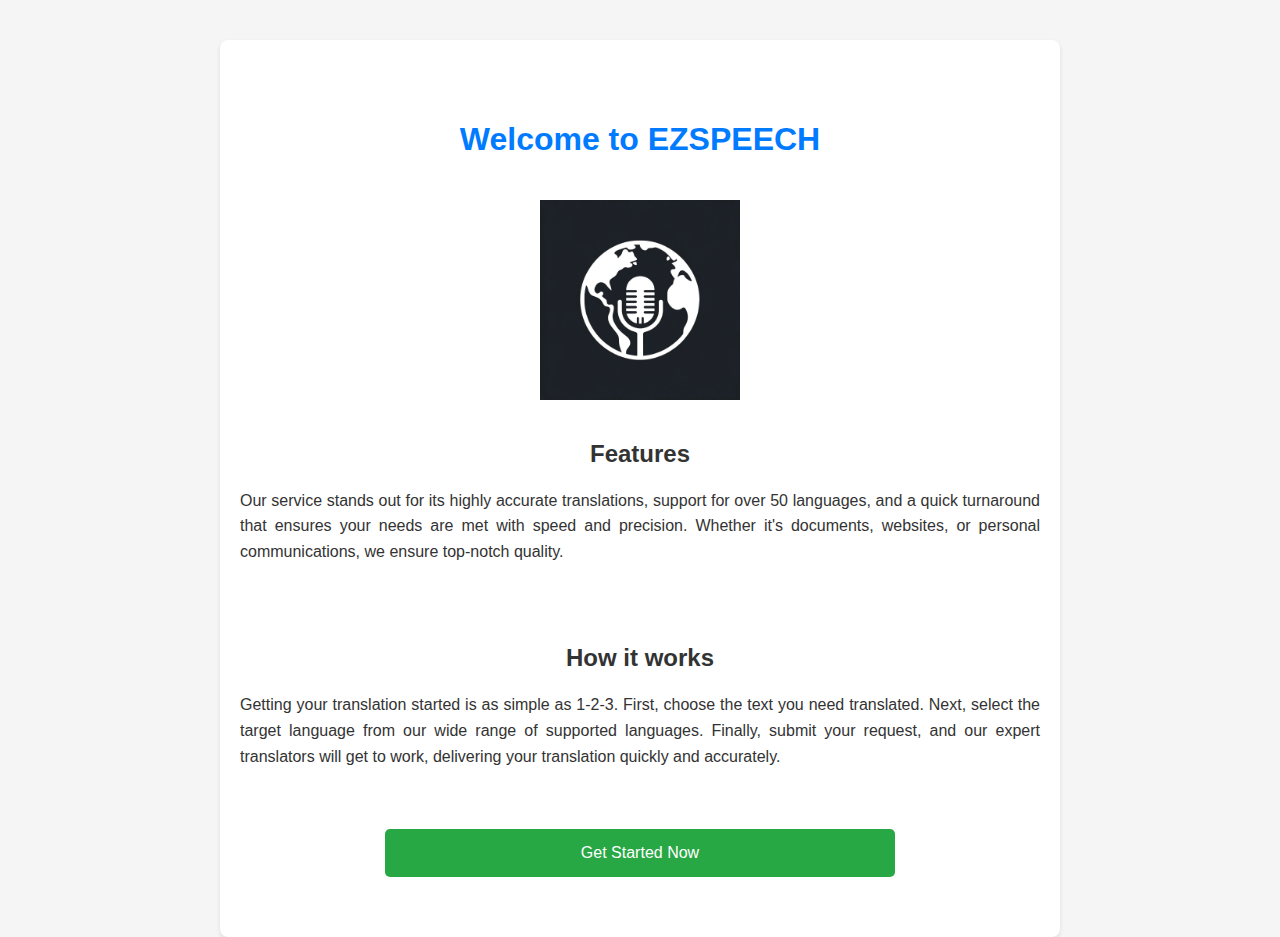
<file: frontend/index.html>
<!DOCTYPE html>
<html lang="en">
<head>
    <meta charset="UTF-8">
    <meta name="viewport" content="width=device-width, initial-scale=1.0">
    <title>Conversion Translation Service</title>
    <link href="index.css" rel="stylesheet">
</head>
<body>
    <div class="container">
        <header>
            <h1>Welcome to EZSPEECH</h1>
        </header>
        
        <img src="logo.webp" alt="logo" class="main-image">

        <section class="features">
            <h2>Features</h2>
            <p>
                Our service stands out for its highly accurate translations, support for over 50 languages, and a quick turnaround that ensures your needs are met with speed and precision. Whether it's documents, websites, or personal communications, we ensure top-notch quality.
            </p>
        </section>
        
        <section class="how-it-works">
            <h2>How it works</h2>
            <p>
                Getting your translation started is as simple as 1-2-3. First, choose the text you need translated. Next, select the target language from our wide range of supported languages. Finally, submit your request, and our expert translators will get to work, delivering your translation quickly and accurately.
            </p>
        </section>
        
        <a href="translate.html" class="cta-button">Get Started Now</a>
    </div>
</body>
</html>
</file>
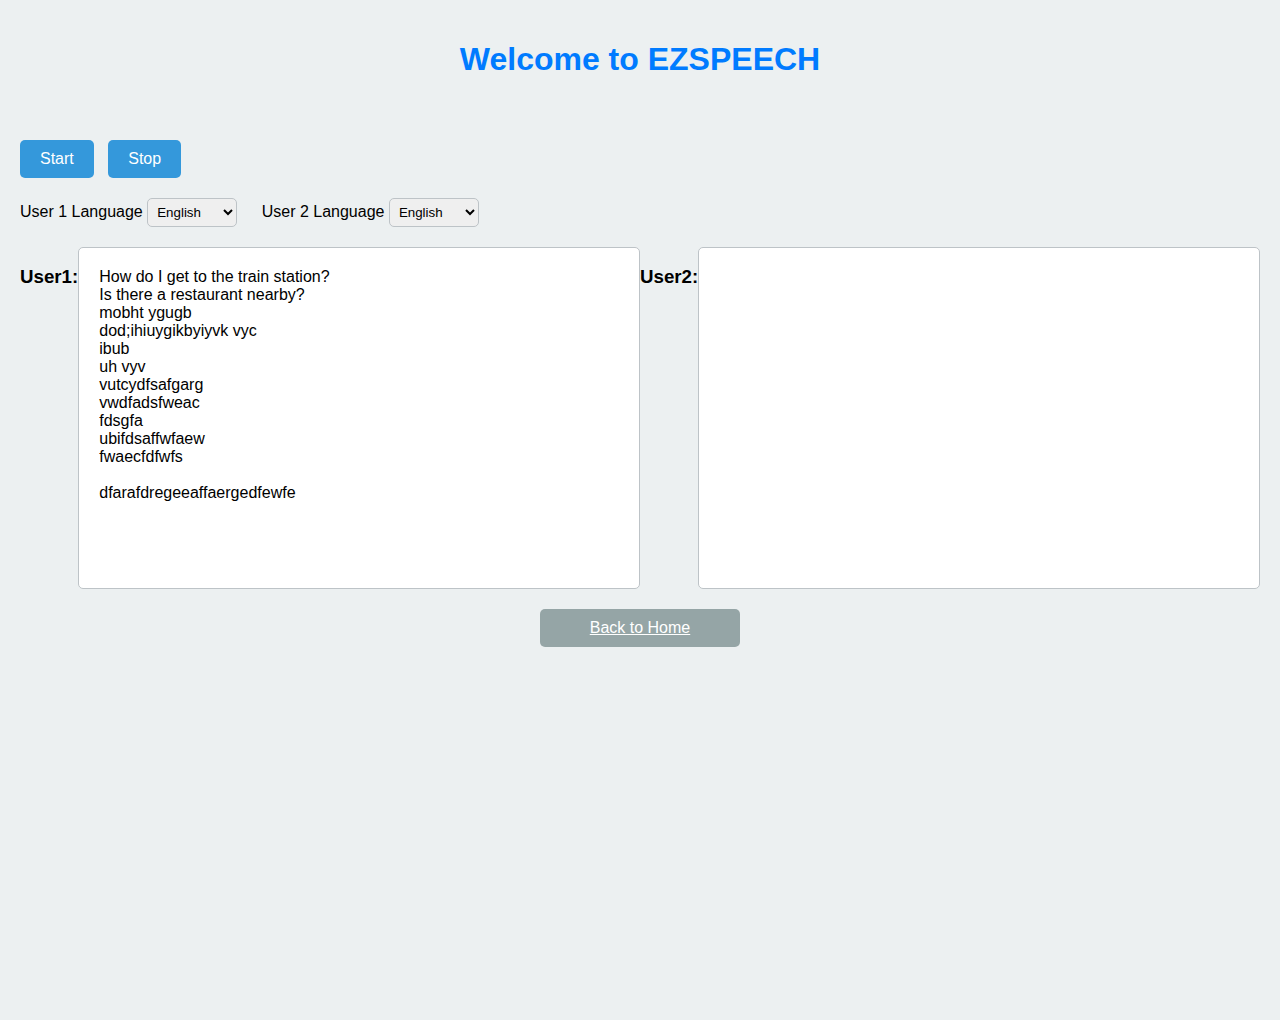
<file: frontend/translate.html>
<!DOCTYPE html>
<html lang="en">
<head>
    <meta charset="UTF-8">
    <meta name="viewport" content="width=device-width, initial-scale=1.0">
    <title>Language Conversion Tool</title>
    <link href="translate.css" rel="stylesheet">
</head>
<body>
    <header>
        <h1>Welcome to EZSPEECH</h1>
    </header>
    <div class="container">
        <div class="buttons">
            <button id="startButton" class="button">Start</button>
            <button id="stopButton" class="button">Stop</button>
        </div>
        <div class="language-selectors">
            <div class="language-selector">
                <label for="user1Language">User 1 Language</label>
                <select id="user1Language" class="language-dropdown">
                    <option value="en">English</option>
                    <option value="es">Spanish</option>
                    <option value="fr">French</option>
                    <option value="de">German</option>
                    <option value="it">Italian</option>
                    <option value="ja">Japanese</option>
                    <option value="zh">Chinese</option>
                    <option value="ko">Korean</option>
                    <option value="ru">Russian</option>
                    <option value="ar">Arabic</option>
                </select>
            </div>
            <div class="language-selector">
                <label for="user2Language">User 2 Language</label>
                <select id="user2Language" class="language-dropdown">
                    <option value="en">English</option>
                    <option value="es">Spanish</option>
                    <option value="fr">French</option>
                    <option value="de">German</option>
                    <option value="it">Italian</option>
                    <option value="ja">Japanese</option>
                    <option value="zh">Chinese</option>
                    <option value="ko">Korean</option>
                    <option value="ru">Russian</option>
                    <option value="ar">Arabic</option>
                </select>
            </div>
        </div>
       
        
        
        <div class="main-content">
            <h3 class="listen">User1:</h3>
            <div class="listening" id="listening">
                <h3></h3>
                <!-- User input will be displayed here -->
            </div>
            <h3 class="response">User2:</h3>
            <div class="responses" id="responses">
                <h3></h3>
                <!-- Responses will be listed here -->
            </div>
        </div>
        <a href="index.html" class="button" id="backButton">Back to Home</a>
    </div>
</body>
<script src="script.js"></script>
  
</html>
</file>
<file: frontend/index.css>
body {
    font-family: 'Roboto', sans-serif;
    margin: 0;
    padding: 0;
    background-color: #f5f5f5;
    color: #333;
}
.container {
    max-width: 800px;
    margin: 0 auto;
    padding: 40px 20px;
    background-color: #ffffff;
    box-shadow: 0 2px 4px rgba(0,0,0,0.1);
    border-radius: 8px;
    margin-top: 40px;
}
header, section {
    padding: 20px 0;
}
h1 {
    text-align: center;
    color: #007bff;
}
h2 {
    text-align: center;
    color: #333;
    margin-bottom: 20px;
}
.features, .how-it-works {
    text-align: center;
}
.feature-item, .step {
    background-color: #007bff;
    color: #ffffff;
    padding: 10px;
    border-radius: 4px;
    margin: 10px 0;
    display: inline-block;
    width: auto;
}
.cta-button {
    display: block;
    width: 60%;
    margin: 20px auto;
    padding: 15px;
    text-align: center;
    background-color: #28a745;
    color: white;
    text-decoration: none;
    border-radius: 5px;
    transition: background-color 0.3s ease;
}
.cta-button:hover {
    background-color: #218838;
}
p {
    text-align: justify;
    line-height: 1.6;
    margin-bottom: 20px;
}

.main-image {
    max-width: 25%; /* Makes the image responsive */
    height: auto; /* Maintains aspect ratio */
    display: block; /* Prevents inline elements from affecting the layout */
    margin: 0 auto; /* Centers the image */
}
</file>
<file: frontend/translate.css>
body, html {
    margin: 0;
    padding: 0;
    font-family: 'Arial', sans-serif;
    height: 100%;
    background: #ecf0f1;
}

.container {
    display: flex;
    flex-direction: column;
    align-items: center;
    justify-content: start;
    padding: 20px;
    height: 100vh;
    box-sizing: border-box;
}
header, section {
    padding: 20px 0;
}
h1 {
    text-align: center;
    color: #007bff;
}

.buttons, .language-selectors, .main-content {
    width: 100%;
    margin-bottom: 20px;
}

.button {
    padding: 10px 20px;
    margin-right: 10px;
    font-size: 1rem;
    background-color: #3498db;
    color: white;
    border: none;
    border-radius: 5px;
    cursor: pointer;
    display: inline-block;
}

.button:last-child {
    margin-right: 0;
}

.language-selector {
    display: inline-block;
    margin-right: 20px;
}

.language-dropdown {
    padding: 5px;
    border-radius: 5px;
    border: 1px solid #bdc3c7;
}

.main-content {
    display: flex;
    justify-content: space-between;
    width: 100%;
}

.listening, .responses {
    flex-basis: 49%;
    background-color: white;
    padding: 20px;
    border-radius: 5px;
    border: 1px solid #bdc3c7;
    height: 300px; /* Or any other fixed height */
    overflow-y: auto;
}

#backButton {
    background-color: #95a5a6;
    width: auto;
    padding: 10px 50px;
}

/* Adjust the background-color on hover for buttons */
.button:hover {
    filter: brightness(90%);
}
</file>
